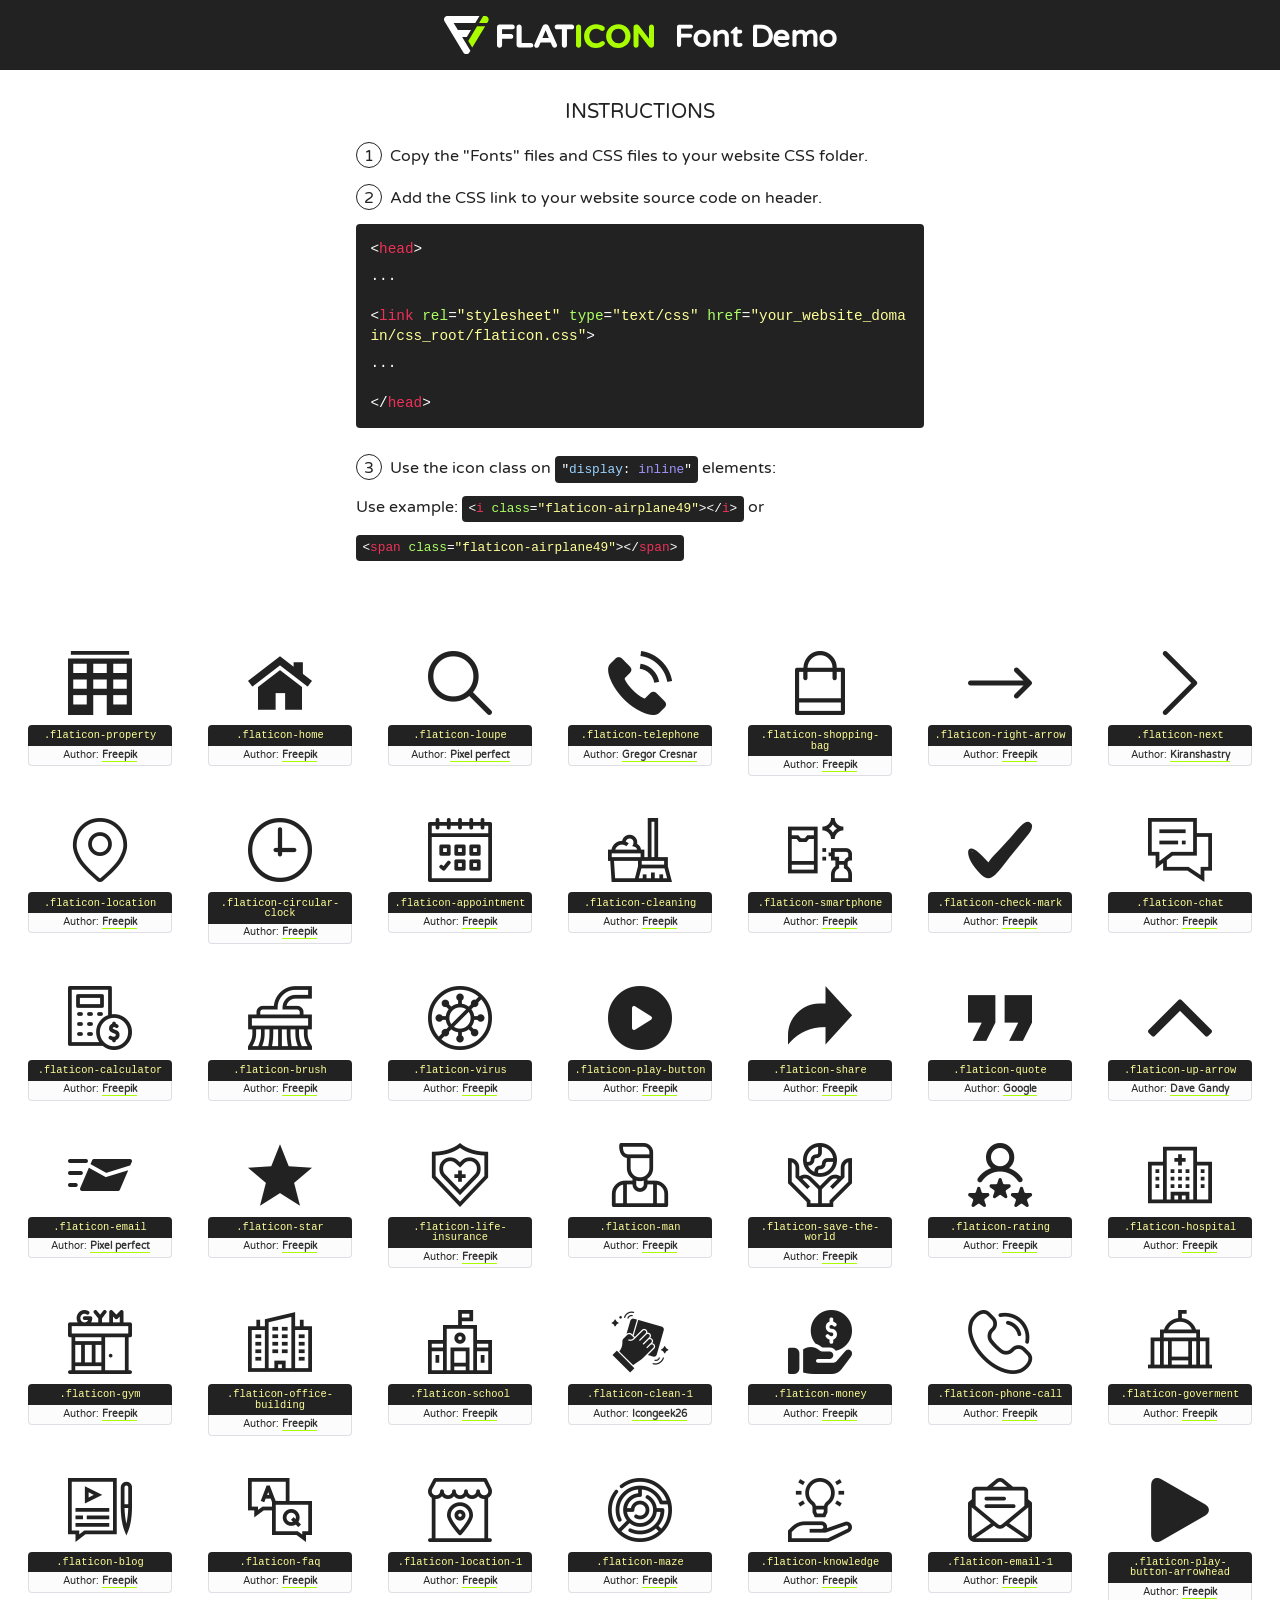
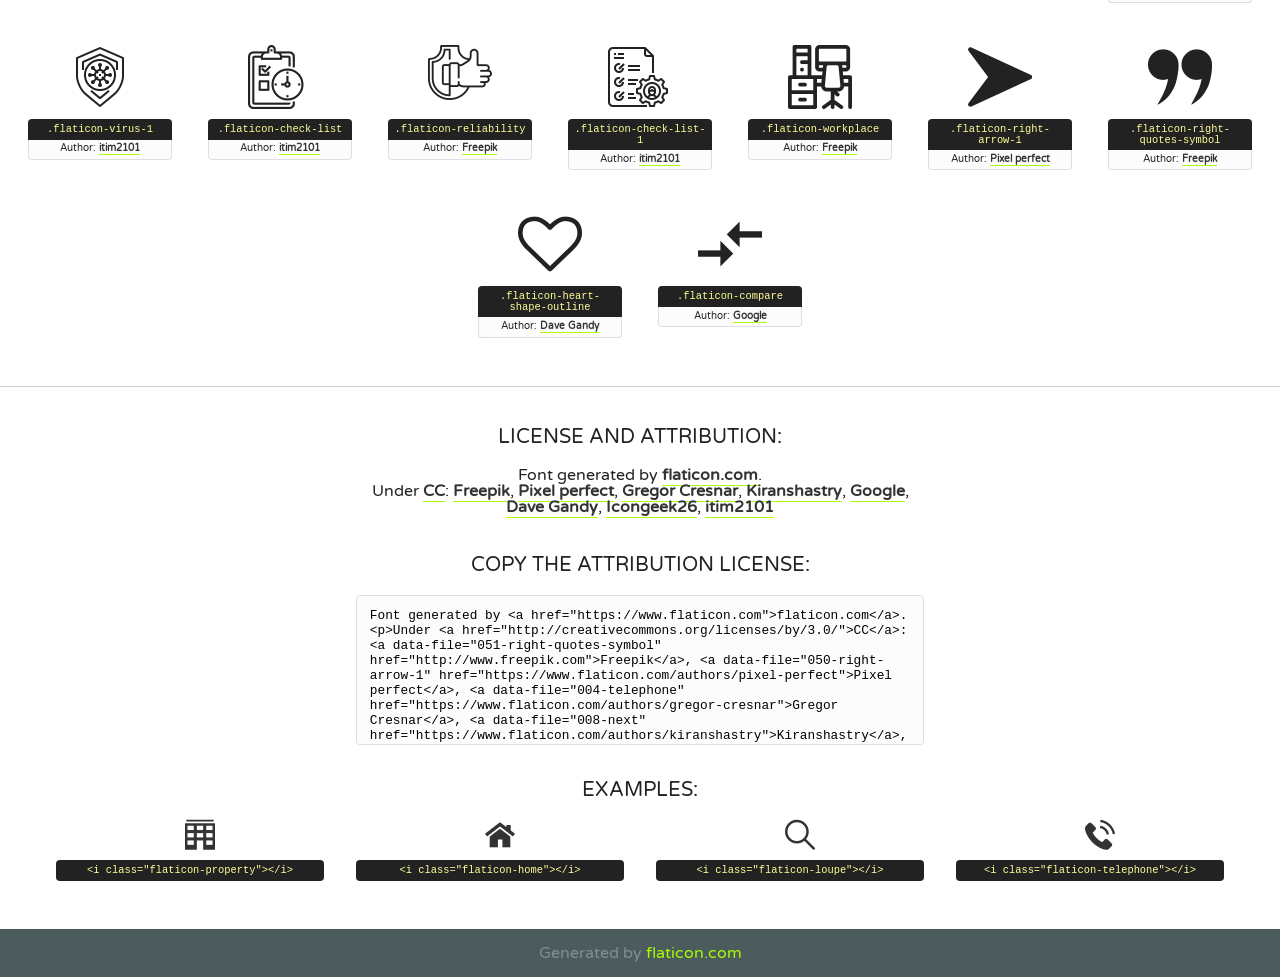
<file: assets/fonts/flaticon.html>
<!DOCTYPE html>
<!--
  Flaticon icon font: Flaticon
  Creation date: 24/12/2020 15:12
-->
<html>
<!DOCTYPE html>
<html>

<head>
    <title>Flaticon WebFont</title>
    <link href="http://fonts.googleapis.com/css?family=Varela+Round" rel="stylesheet" type="text/css" />
    <link rel="stylesheet" type="text/css" href="flaticon.css">
    <meta charset="UTF-8">
    <style>
    html, body, div, span, applet, object, iframe,
    h1, h2, h3, h4, h5, h6, p, blockquote, pre,
    a, abbr, acronym, address, big, cite, code,
    del, dfn, em, img, ins, kbd, q, s, samp,
    small, strike, strong, sub, sup, tt, var,
    b, u, i, center,
    dl, dt, dd, ol, ul, li,
    fieldset, form, label, legend,
    table, caption, tbody, tfoot, thead, tr, th, td,
    article, aside, canvas, details, embed, 
    figure, figcaption, footer, header, hgroup, 
    menu, nav, output, ruby, section, summary,
    time, mark, audio, video {
        margin: 0;
        padding: 0;
        border: 0;
        font-size: 100%;
        font: inherit;
        vertical-align: baseline;
    }
    /* HTML5 display-role reset for older browsers */
    article, aside, details, figcaption, figure, 
    footer, header, hgroup, menu, nav, section {
        display: block;
    }
    body {
        line-height: 1;
    }
    ol, ul {
        list-style: none;
    }
    blockquote, q {
        quotes: none;
    }
    blockquote:before, blockquote:after,
    q:before, q:after {
        content: '';
        content: none;
    }
    table {
        border-collapse: collapse;
        border-spacing: 0;
    }
    body {
        font-family: 'Varela Round', Helvetica, Arial, sans-serif;
        font-size: 16px;
        color: #222;
    }
    a {
        color: #333;
        border-bottom: 1px solid #a9fd00;
        font-weight: bold;
        text-decoration: none;
    }
    * {
        -moz-box-sizing: border-box;
        -webkit-box-sizing: border-box;
        box-sizing: border-box;
        margin: 0;
        padding: 0;
    }
    [class^="flaticon-"]:before, [class*=" flaticon-"]:before, [class^="flaticon-"]:after, [class*=" flaticon-"]:after {
        font-family: Flaticon;
        font-size: 30px;
        font-style: normal;
        margin-left: 20px;
        color: #333;
    }
    .wrapper {
        max-width: 600px;
        margin: auto;
        padding: 0 1em;
    }
    .title {
        font-size: 1.25em;
        text-align: center;
        margin-bottom: 1em;
        text-transform: uppercase;
    }
    header {
        text-align: center;
        background-color: #222;
        color: #fff;
        padding: 1em;
    }
    header .logo {
        width: 210px;
        height: 38px;
        display: inline-block;
        vertical-align: middle;
        margin-right: 1em;
        border: none;
    }
    header strong {
        font-size: 1.95em;
        font-weight: bold;
        vertical-align: middle;
        margin-top: 5px;
        display: inline-block;
    }
    .demo {
        margin: 2em auto;
        line-height: 1.25em;
    }
    .demo ul li {
        margin-bottom: 1em;
    }
    .demo ul li .num {
        color: #222;
        border-radius: 20px;
        display: inline-block;
        width: 26px;
        padding: 3px;
        height: 26px;
        text-align: center;
        margin-right: 0.5em;
        border: 1px solid #222;
    }
    .demo ul li code {
        background-color: #222;
        border-radius: 4px;
        padding: 0.25em 0.5em;
        display: inline-block;
        color: #fff;
        font-family: Consolas,Monaco,Lucida Console,Liberation Mono,DejaVu Sans Mono,Bitstream Vera Sans Mono,Courier New, monospace;
        font-weight: lighter;
        margin-top: 1em;
        font-size: 0.8em;
        word-break: break-all;
    }
    .demo ul li code.big {
        padding: 1em;
        font-size: 0.9em;
    }
    .demo ul li code .red {
        color: #EF3159;
    }
    .demo ul li code .green {
        color: #ACFF65;
    }
    .demo ul li code .yellow {
        color: #FFFF99;
    }
    .demo ul li code .blue {
        color: #99D3FF;
    }
    .demo ul li code .purple {
        color: #A295FF;
    }
    .demo ul li code .dots {
        margin-top: 0.5em;
        display: block;
    }
    #glyphs {
        border-bottom: 1px solid #ccc;
        padding: 2em 0;
        text-align: center;
    }
    .glyph {
        display: inline-block;
        width: 9em;
        margin: 1em;
        text-align: center;
        vertical-align: top;
        background: #FFF;
    }
    .glyph .glyph-icon {
        padding: 10px;
        display: block;
        font-family:"Flaticon";
        font-size: 64px;
        line-height: 1;
    }
    .glyph .glyph-icon:before {
        font-size: 64px;
        color: #222;
        margin-left: 0;
    }
    .class-name {
        font-size: 0.65em;
        background-color: #222;
        color: #fff;
        border-radius: 4px 4px 0 0;
        padding: 0.5em;
        color: #FFFF99;
        font-family: Consolas,Monaco,Lucida Console,Liberation Mono,DejaVu Sans Mono,Bitstream Vera Sans Mono,Courier New, monospace;
    }
    .author-name {
        font-size: 0.6em;
        background-color: #fcfcfd;
        border: 1px solid #DEDEE4;
        border-top: 0;
        border-radius: 0 0 4px 4px;
        padding: 0.5em;
    }
    .class-name:last-child {
        font-size: 10px;
        color:#888;
    }
    .class-name:last-child a {
        font-size: 10px;
        color:#555;
    }
    .class-name:last-child a:hover {
        color:#a9fd00;
    }
    .glyph > input {
        display: block;
        width: 100px;
        margin: 5px auto;
        text-align: center;
        font-size: 12px;
        cursor: text;
    }
    .glyph > input.icon-input {
        font-family:"Flaticon";
        font-size: 16px;
        margin-bottom: 10px;
    }
    .attribution .title {
        margin-top: 2em;
    }
    .attribution textarea {
        background-color: #fcfcfd;
        padding: 1em;
        border: none;
        box-shadow: none;
        border: 1px solid #DEDEE4;
        border-radius: 4px;
        resize: none;
        width: 100%;
        height: 150px;
        font-size: 0.8em;
        font-family: Consolas,Monaco,Lucida Console,Liberation Mono,DejaVu Sans Mono,Bitstream Vera Sans Mono,Courier New, monospace;
        -webkit-appearance: none;
    }
    .iconsuse {
        margin: 2em auto;
        text-align: center;
        max-width: 1200px;
    }
    .iconsuse:after {
        content: '';
        display: table;
        clear: both;
    }
    .iconsuse .image {
        float: left;
        width: 25%;
        padding: 0 1em;
    }
    .iconsuse .image p {
        margin-bottom: 1em;
    }
    .iconsuse .image span {
        display: block;
        font-size: 0.65em;
        background-color: #222;
        color: #fff;
        border-radius: 4px;
        padding: 0.5em;
        color: #FFFF99;
        margin-top: 1em;
        font-family: Consolas,Monaco,Lucida Console,Liberation Mono,DejaVu Sans Mono,Bitstream Vera Sans Mono,Courier New, monospace;
    }
    #footer {
        text-align: center;
        background-color: #4C5B5C;
        color: #7c9192;
        padding: 1em;
    }
    #footer a {
        border: none;
        color: #a9fd00;
        font-weight: normal;
    }
    @media (max-width: 960px) {
        .iconsuse .image {
            width: 50%;
        }
    }
    @media (max-width: 560px) {
        .iconsuse .image {
            width: 100%;
        }
    }
    </style>
</head>

<body class="characters-off">

    <header>
        <a href="https://www.flaticon.com" target="_blank" class="logo">
            <svg version="1.1" xmlns="http://www.w3.org/2000/svg" xmlns:xlink="http://www.w3.org/1999/xlink" xmlns:a="http://ns.adobe.com/AdobeSVGViewerExtensions/3.0/" viewBox="0 0 560.875 102.036" enable-background="new 0 0 560.875 102.036" xml:space="preserve">
                <defs>
                </defs>
                <g>
                    <g class="letters">
                        <path fill="#ffffff" d="M141.596,29.675c0-3.777,2.985-6.767,6.764-6.767h34.438c3.426,0,6.15,2.728,6.15,6.15
                        c0,3.43-2.724,6.149-6.15,6.149h-27.674v13.091h23.719c3.429,0,6.151,2.724,6.151,6.15c0,3.43-2.723,6.149-6.151,6.149h-23.719
                        v17.574c0,3.773-2.986,6.761-6.764,6.761c-3.779,0-6.764-2.989-6.764-6.761V29.675z"></path>
                        <path fill="#ffffff" d="M193.844,29.149c0-3.781,2.985-6.767,6.764-6.767c3.776,0,6.763,2.985,6.763,6.767v42.957h25.039
                        c3.426,0,6.149,2.726,6.149,6.153c0,3.425-2.723,6.15-6.149,6.15h-31.802c-3.779,0-6.764-2.986-6.764-6.768V29.149z"></path>
                        <path fill="#ffffff" d="M241.891,75.71l21.438-48.407c1.492-3.341,4.215-5.357,7.906-5.357h0.792
                        c3.686,0,6.323,2.017,7.815,5.357l21.439,48.407c0.436,0.967,0.701,1.845,0.701,2.723c0,3.602-2.809,6.501-6.414,6.501
                        c-3.161,0-5.269-1.845-6.499-4.655l-4.132-9.661h-27.059l-4.301,10.102c-1.144,2.631-3.426,4.214-6.237,4.214
                        c-3.517,0-6.24-2.81-6.24-6.325C241.1,77.64,241.451,76.677,241.891,75.71z M279.932,58.666l-8.521-20.297l-8.526,20.297H279.932
                        z"></path>
                        <path fill="#ffffff" d="M314.864,35.387H301.86c-3.429,0-6.239-2.813-6.239-6.238c0-3.429,2.811-6.24,6.239-6.24h39.533
                        c3.426,0,6.237,2.811,6.237,6.24c0,3.425-2.811,6.238-6.237,6.238h-13.001v42.785c0,3.773-2.99,6.761-6.764,6.761
                        c-3.779,0-6.764-2.989-6.764-6.761V35.387z"></path>
                        <path fill="#A9FD00" d="M352.615,29.149c0-3.781,2.985-6.767,6.767-6.767c3.774,0,6.761,2.985,6.761,6.767v49.024
                        c0,3.773-2.987,6.761-6.761,6.761c-3.781,0-6.767-2.989-6.767-6.761V29.149z"></path>
                        <path fill="#A9FD00" d="M374.132,53.836v-0.179c0-17.481,13.178-31.801,32.065-31.801c9.22,0,15.459,2.458,20.557,6.238
                        c1.402,1.054,2.637,2.985,2.637,5.357c0,3.692-2.985,6.59-6.681,6.59c-1.845,0-3.071-0.702-4.044-1.319
                        c-3.776-2.813-7.729-4.393-12.562-4.393c-10.364,0-17.831,8.611-17.831,19.154v0.173c0,10.542,7.291,19.329,17.831,19.329
                        c5.715,0,9.492-1.756,13.359-4.834c1.049-0.874,2.458-1.491,4.039-1.491c3.429,0,6.325,2.813,6.325,6.236
                        c0,2.106-1.056,3.78-2.282,4.834c-5.539,4.834-12.036,7.733-21.878,7.733C387.572,85.464,374.132,71.493,374.132,53.836z"></path>
                        <path fill="#A9FD00" d="M433.009,53.836v-0.179c0-17.481,13.79-31.801,32.766-31.801c18.981,0,32.592,14.143,32.592,31.628v0.173
                        c0,17.483-13.785,31.807-32.769,31.807C446.625,85.464,433.009,71.32,433.009,53.836z M484.224,53.836v-0.179
                        c0-10.539-7.725-19.326-18.626-19.326c-10.893,0-18.449,8.611-18.449,19.154v0.173c0,10.542,7.73,19.329,18.626,19.329
                        C476.676,72.986,484.224,64.378,484.224,53.836z"></path>
                        <path fill="#A9FD00" d="M506.233,29.321c0-3.774,2.99-6.763,6.767-6.763h1.401c3.252,0,5.183,1.583,7.029,3.953l26.093,34.265
                        V29.059c0-3.692,2.99-6.677,6.681-6.677c3.683,0,6.671,2.985,6.671,6.677v48.934c0,3.78-2.987,6.765-6.764,6.765h-0.436
                        c-3.257,0-5.188-1.581-7.034-3.953l-27.056-35.492v32.944c0,3.687-2.985,6.676-6.678,6.676c-3.683,0-6.673-2.989-6.673-6.676
                        V29.321z"></path>
                    </g>
                    <g class="insignia">
                        <path fill="#ffffff" d="M48.372,56.137h12.517l11.156-18.537H37.186L25.688,18.539h57.825L94.668,0H9.271
                        C5.925,0,2.842,1.801,1.198,4.716c-1.644,2.907-1.593,6.482,0.134,9.343l50.38,83.501c1.678,2.781,4.689,4.476,7.938,4.476
                        c3.246,0,6.257-1.695,7.935-4.476l2.898-4.804L48.372,56.137z"></path>
                        <g class="i">
                            <path fill="#A9FD00" d="M93.575,18.539h0.031v0.004l21.652,0.004l2.705-4.488c1.727-2.861,1.778-6.436,0.133-9.343
                            C116.454,1.801,113.371,0,110.026,0h-5.294L93.575,18.539z"></path>
                            <polygon fill="#A9FD00" points="88.291,27.356 64.725,66.486 75.519,84.404 109.942,27.356"></polygon>
                        </g>
                    </g>
                </g>
            </svg>
        </a>
        <strong>Font Demo</strong>
    </header>


    <section class="demo wrapper">

        <p class="title">Instructions</p>

        <ul>
            <li>
                <span class="num">1</span>Copy the "Fonts" files and CSS files to your website CSS folder.
            </li>
            <li>
                <span class="num">2</span>Add the CSS link to your website source code on header.
                <code class="big">
                    &lt;<span class="red">head</span>&gt;
                    <br/><span class="dots">...</span>
                    <br/>&lt;<span class="red">link</span> <span class="green">rel</span>=<span class="yellow">"stylesheet"</span> <span class="green">type</span>=<span class="yellow">"text/css"</span> <span class="green">href</span>=<span class="yellow">"your_website_domain/css_root/flaticon.css"</span>&gt;
                    <br/><span class="dots">...</span>
                    <br/>&lt;/<span class="red">head</span>&gt;
                </code>
            </li>

            <li>
                <p>
                    <span class="num">3</span>Use the icon class on <code>"<span class="blue">display</span>:<span class="purple"> inline</span>"</code> elements:
                    <br />
                    Use example: <code>&lt;<span class="red">i</span> <span class="green">class</span>=<span class="yellow">&quot;flaticon-airplane49&quot;</span>&gt;&lt;/<span class="red">i</span>&gt;</code> or <code>&lt;<span class="red">span</span> <span class="green">class</span>=<span class="yellow">&quot;flaticon-airplane49&quot;</span>&gt;&lt;/<span class="red">span</span>&gt;</code>
            </li>
        </ul>

    </section>




   <section id="glyphs">          
    
      
        <div class="glyph"><div class="glyph-icon flaticon-property"></div>
            <div class="class-name">.flaticon-property</div>
            <div class="author-name">Author: <a data-file="001-property" href="http://www.freepik.com">Freepik</a> </div> 
        </div>        
        
        <div class="glyph"><div class="glyph-icon flaticon-home"></div>
            <div class="class-name">.flaticon-home</div>
            <div class="author-name">Author: <a data-file="002-home" href="http://www.freepik.com">Freepik</a> </div> 
        </div>        
        
        <div class="glyph"><div class="glyph-icon flaticon-loupe"></div>
            <div class="class-name">.flaticon-loupe</div>
            <div class="author-name">Author: <a data-file="003-loupe" href="https://www.flaticon.com/authors/pixel-perfect">Pixel perfect</a> </div> 
        </div>        
        
        <div class="glyph"><div class="glyph-icon flaticon-telephone"></div>
            <div class="class-name">.flaticon-telephone</div>
            <div class="author-name">Author: <a data-file="004-telephone" href="https://www.flaticon.com/authors/gregor-cresnar">Gregor Cresnar</a> </div> 
        </div>        
        
        <div class="glyph"><div class="glyph-icon flaticon-shopping-bag"></div>
            <div class="class-name">.flaticon-shopping-bag</div>
            <div class="author-name">Author: <a data-file="006-shopping-bag" href="http://www.freepik.com">Freepik</a> </div> 
        </div>        
        
        <div class="glyph"><div class="glyph-icon flaticon-right-arrow"></div>
            <div class="class-name">.flaticon-right-arrow</div>
            <div class="author-name">Author: <a data-file="007-right-arrow" href="http://www.freepik.com">Freepik</a> </div> 
        </div>        
        
        <div class="glyph"><div class="glyph-icon flaticon-next"></div>
            <div class="class-name">.flaticon-next</div>
            <div class="author-name">Author: <a data-file="008-next" href="https://www.flaticon.com/authors/kiranshastry">Kiranshastry</a> </div> 
        </div>        
        
        <div class="glyph"><div class="glyph-icon flaticon-location"></div>
            <div class="class-name">.flaticon-location</div>
            <div class="author-name">Author: <a data-file="009-location" href="http://www.freepik.com">Freepik</a> </div> 
        </div>        
        
        <div class="glyph"><div class="glyph-icon flaticon-circular-clock"></div>
            <div class="class-name">.flaticon-circular-clock</div>
            <div class="author-name">Author: <a data-file="010-circular-clock" href="http://www.freepik.com">Freepik</a> </div> 
        </div>        
        
        <div class="glyph"><div class="glyph-icon flaticon-appointment"></div>
            <div class="class-name">.flaticon-appointment</div>
            <div class="author-name">Author: <a data-file="011-appointment" href="http://www.freepik.com">Freepik</a> </div> 
        </div>        
        
        <div class="glyph"><div class="glyph-icon flaticon-cleaning"></div>
            <div class="class-name">.flaticon-cleaning</div>
            <div class="author-name">Author: <a data-file="012-cleaning" href="http://www.freepik.com">Freepik</a> </div> 
        </div>        
        
        <div class="glyph"><div class="glyph-icon flaticon-smartphone"></div>
            <div class="class-name">.flaticon-smartphone</div>
            <div class="author-name">Author: <a data-file="013-smartphone" href="http://www.freepik.com">Freepik</a> </div> 
        </div>        
        
        <div class="glyph"><div class="glyph-icon flaticon-check-mark"></div>
            <div class="class-name">.flaticon-check-mark</div>
            <div class="author-name">Author: <a data-file="014-check-mark" href="http://www.freepik.com">Freepik</a> </div> 
        </div>        
        
        <div class="glyph"><div class="glyph-icon flaticon-chat"></div>
            <div class="class-name">.flaticon-chat</div>
            <div class="author-name">Author: <a data-file="015-chat" href="http://www.freepik.com">Freepik</a> </div> 
        </div>        
        
        <div class="glyph"><div class="glyph-icon flaticon-calculator"></div>
            <div class="class-name">.flaticon-calculator</div>
            <div class="author-name">Author: <a data-file="016-calculator" href="http://www.freepik.com">Freepik</a> </div> 
        </div>        
        
        <div class="glyph"><div class="glyph-icon flaticon-brush"></div>
            <div class="class-name">.flaticon-brush</div>
            <div class="author-name">Author: <a data-file="017-brush" href="http://www.freepik.com">Freepik</a> </div> 
        </div>        
        
        <div class="glyph"><div class="glyph-icon flaticon-virus"></div>
            <div class="class-name">.flaticon-virus</div>
            <div class="author-name">Author: <a data-file="018-virus" href="http://www.freepik.com">Freepik</a> </div> 
        </div>        
        
        <div class="glyph"><div class="glyph-icon flaticon-play-button"></div>
            <div class="class-name">.flaticon-play-button</div>
            <div class="author-name">Author: <a data-file="019-play-button" href="http://www.freepik.com">Freepik</a> </div> 
        </div>        
        
        <div class="glyph"><div class="glyph-icon flaticon-share"></div>
            <div class="class-name">.flaticon-share</div>
            <div class="author-name">Author: <a data-file="020-share" href="http://www.freepik.com">Freepik</a> </div> 
        </div>        
        
        <div class="glyph"><div class="glyph-icon flaticon-quote"></div>
            <div class="class-name">.flaticon-quote</div>
            <div class="author-name">Author: <a data-file="021-quote" href="https://www.flaticon.com/authors/google">Google</a> </div> 
        </div>        
        
        <div class="glyph"><div class="glyph-icon flaticon-up-arrow"></div>
            <div class="class-name">.flaticon-up-arrow</div>
            <div class="author-name">Author: <a data-file="022-up-arrow" href="https://www.flaticon.com/authors/dave-gandy">Dave Gandy</a> </div> 
        </div>        
        
        <div class="glyph"><div class="glyph-icon flaticon-email"></div>
            <div class="class-name">.flaticon-email</div>
            <div class="author-name">Author: <a data-file="023-email" href="https://www.flaticon.com/authors/pixel-perfect">Pixel perfect</a> </div> 
        </div>        
        
        <div class="glyph"><div class="glyph-icon flaticon-star"></div>
            <div class="class-name">.flaticon-star</div>
            <div class="author-name">Author: <a data-file="024-star" href="http://www.freepik.com">Freepik</a> </div> 
        </div>        
        
        <div class="glyph"><div class="glyph-icon flaticon-life-insurance"></div>
            <div class="class-name">.flaticon-life-insurance</div>
            <div class="author-name">Author: <a data-file="025-life-insurance" href="http://www.freepik.com">Freepik</a> </div> 
        </div>        
        
        <div class="glyph"><div class="glyph-icon flaticon-man"></div>
            <div class="class-name">.flaticon-man</div>
            <div class="author-name">Author: <a data-file="026-man" href="http://www.freepik.com">Freepik</a> </div> 
        </div>        
        
        <div class="glyph"><div class="glyph-icon flaticon-save-the-world"></div>
            <div class="class-name">.flaticon-save-the-world</div>
            <div class="author-name">Author: <a data-file="027-save-the-world" href="http://www.freepik.com">Freepik</a> </div> 
        </div>        
        
        <div class="glyph"><div class="glyph-icon flaticon-rating"></div>
            <div class="class-name">.flaticon-rating</div>
            <div class="author-name">Author: <a data-file="028-rating" href="http://www.freepik.com">Freepik</a> </div> 
        </div>        
        
        <div class="glyph"><div class="glyph-icon flaticon-hospital"></div>
            <div class="class-name">.flaticon-hospital</div>
            <div class="author-name">Author: <a data-file="029-hospital" href="http://www.freepik.com">Freepik</a> </div> 
        </div>        
        
        <div class="glyph"><div class="glyph-icon flaticon-gym"></div>
            <div class="class-name">.flaticon-gym</div>
            <div class="author-name">Author: <a data-file="030-gym" href="http://www.freepik.com">Freepik</a> </div> 
        </div>        
        
        <div class="glyph"><div class="glyph-icon flaticon-office-building"></div>
            <div class="class-name">.flaticon-office-building</div>
            <div class="author-name">Author: <a data-file="031-office-building" href="http://www.freepik.com">Freepik</a> </div> 
        </div>        
        
        <div class="glyph"><div class="glyph-icon flaticon-school"></div>
            <div class="class-name">.flaticon-school</div>
            <div class="author-name">Author: <a data-file="032-school" href="http://www.freepik.com">Freepik</a> </div> 
        </div>        
        
        <div class="glyph"><div class="glyph-icon flaticon-clean-1"></div>
            <div class="class-name">.flaticon-clean-1</div>
            <div class="author-name">Author: <a data-file="033-clean-1" href="https://www.flaticon.com/authors/icongeek26">Icongeek26</a> </div> 
        </div>        
        
        <div class="glyph"><div class="glyph-icon flaticon-money"></div>
            <div class="class-name">.flaticon-money</div>
            <div class="author-name">Author: <a data-file="034-money" href="http://www.freepik.com">Freepik</a> </div> 
        </div>        
        
        <div class="glyph"><div class="glyph-icon flaticon-phone-call"></div>
            <div class="class-name">.flaticon-phone-call</div>
            <div class="author-name">Author: <a data-file="035-phone-call" href="http://www.freepik.com">Freepik</a> </div> 
        </div>        
        
        <div class="glyph"><div class="glyph-icon flaticon-goverment"></div>
            <div class="class-name">.flaticon-goverment</div>
            <div class="author-name">Author: <a data-file="036-goverment" href="http://www.freepik.com">Freepik</a> </div> 
        </div>        
        
        <div class="glyph"><div class="glyph-icon flaticon-blog"></div>
            <div class="class-name">.flaticon-blog</div>
            <div class="author-name">Author: <a data-file="037-blog" href="http://www.freepik.com">Freepik</a> </div> 
        </div>        
        
        <div class="glyph"><div class="glyph-icon flaticon-faq"></div>
            <div class="class-name">.flaticon-faq</div>
            <div class="author-name">Author: <a data-file="038-faq" href="http://www.freepik.com">Freepik</a> </div> 
        </div>        
        
        <div class="glyph"><div class="glyph-icon flaticon-location-1"></div>
            <div class="class-name">.flaticon-location-1</div>
            <div class="author-name">Author: <a data-file="039-location-1" href="http://www.freepik.com">Freepik</a> </div> 
        </div>        
        
        <div class="glyph"><div class="glyph-icon flaticon-maze"></div>
            <div class="class-name">.flaticon-maze</div>
            <div class="author-name">Author: <a data-file="040-maze" href="http://www.freepik.com">Freepik</a> </div> 
        </div>        
        
        <div class="glyph"><div class="glyph-icon flaticon-knowledge"></div>
            <div class="class-name">.flaticon-knowledge</div>
            <div class="author-name">Author: <a data-file="041-knowledge" href="http://www.freepik.com">Freepik</a> </div> 
        </div>        
        
        <div class="glyph"><div class="glyph-icon flaticon-email-1"></div>
            <div class="class-name">.flaticon-email-1</div>
            <div class="author-name">Author: <a data-file="042-email-1" href="http://www.freepik.com">Freepik</a> </div> 
        </div>        
        
        <div class="glyph"><div class="glyph-icon flaticon-play-button-arrowhead"></div>
            <div class="class-name">.flaticon-play-button-arrowhead</div>
            <div class="author-name">Author: <a data-file="043-play-button-arrowhead" href="http://www.freepik.com">Freepik</a> </div> 
        </div>        
        
        <div class="glyph"><div class="glyph-icon flaticon-virus-1"></div>
            <div class="class-name">.flaticon-virus-1</div>
            <div class="author-name">Author: <a data-file="044-virus-1" href="https://www.flaticon.com/authors/itim2101">itim2101</a> </div> 
        </div>        
        
        <div class="glyph"><div class="glyph-icon flaticon-check-list"></div>
            <div class="class-name">.flaticon-check-list</div>
            <div class="author-name">Author: <a data-file="045-check-list" href="https://www.flaticon.com/authors/itim2101">itim2101</a> </div> 
        </div>        
        
        <div class="glyph"><div class="glyph-icon flaticon-reliability"></div>
            <div class="class-name">.flaticon-reliability</div>
            <div class="author-name">Author: <a data-file="046-reliability" href="http://www.freepik.com">Freepik</a> </div> 
        </div>        
        
        <div class="glyph"><div class="glyph-icon flaticon-check-list-1"></div>
            <div class="class-name">.flaticon-check-list-1</div>
            <div class="author-name">Author: <a data-file="047-check-list-1" href="https://www.flaticon.com/authors/itim2101">itim2101</a> </div> 
        </div>        
        
        <div class="glyph"><div class="glyph-icon flaticon-workplace"></div>
            <div class="class-name">.flaticon-workplace</div>
            <div class="author-name">Author: <a data-file="048-workplace" href="http://www.freepik.com">Freepik</a> </div> 
        </div>        
        
        <div class="glyph"><div class="glyph-icon flaticon-right-arrow-1"></div>
            <div class="class-name">.flaticon-right-arrow-1</div>
            <div class="author-name">Author: <a data-file="050-right-arrow-1" href="https://www.flaticon.com/authors/pixel-perfect">Pixel perfect</a> </div> 
        </div>        
        
        <div class="glyph"><div class="glyph-icon flaticon-right-quotes-symbol"></div>
            <div class="class-name">.flaticon-right-quotes-symbol</div>
            <div class="author-name">Author: <a data-file="051-right-quotes-symbol" href="http://www.freepik.com">Freepik</a> </div> 
        </div>        
        
        <div class="glyph"><div class="glyph-icon flaticon-heart-shape-outline"></div>
            <div class="class-name">.flaticon-heart-shape-outline</div>
            <div class="author-name">Author: <a data-file="052-heart-shape-outline" href="https://www.flaticon.com/authors/dave-gandy">Dave Gandy</a> </div> 
        </div>        
        
        <div class="glyph"><div class="glyph-icon flaticon-compare"></div>
            <div class="class-name">.flaticon-compare</div>
            <div class="author-name">Author: <a data-file="053-compare" href="https://www.flaticon.com/authors/google">Google</a> </div> 
        </div>        
        

    </section>



    <section class="attribution wrapper"   style="text-align:center;">

      <div class="title">License and attribution:</div><div class="attrDiv">Font generated by <a href="https://www.flaticon.com">flaticon.com</a>. <div><p>Under <a href="http://creativecommons.org/licenses/by/3.0/">CC</a>: <a data-file="051-right-quotes-symbol" href="http://www.freepik.com">Freepik</a>, <a data-file="050-right-arrow-1" href="https://www.flaticon.com/authors/pixel-perfect">Pixel perfect</a>, <a data-file="004-telephone" href="https://www.flaticon.com/authors/gregor-cresnar">Gregor Cresnar</a>, <a data-file="008-next" href="https://www.flaticon.com/authors/kiranshastry">Kiranshastry</a>, <a data-file="053-compare" href="https://www.flaticon.com/authors/google">Google</a>, <a data-file="052-heart-shape-outline" href="https://www.flaticon.com/authors/dave-gandy">Dave Gandy</a>, <a data-file="033-clean-1" href="https://www.flaticon.com/authors/icongeek26">Icongeek26</a>, <a data-file="047-check-list-1" href="https://www.flaticon.com/authors/itim2101">itim2101</a></p>  </div>
      </div>
      <div class="title">Copy the Attribution License:</div>

    <textarea onclick="this.focus();this.select();">Font generated by &lt;a href=&quot;https://www.flaticon.com&quot;&gt;flaticon.com&lt;/a&gt;. <p>Under <a href="http://creativecommons.org/licenses/by/3.0/">CC</a>: <a data-file="051-right-quotes-symbol" href="http://www.freepik.com">Freepik</a>, <a data-file="050-right-arrow-1" href="https://www.flaticon.com/authors/pixel-perfect">Pixel perfect</a>, <a data-file="004-telephone" href="https://www.flaticon.com/authors/gregor-cresnar">Gregor Cresnar</a>, <a data-file="008-next" href="https://www.flaticon.com/authors/kiranshastry">Kiranshastry</a>, <a data-file="053-compare" href="https://www.flaticon.com/authors/google">Google</a>, <a data-file="052-heart-shape-outline" href="https://www.flaticon.com/authors/dave-gandy">Dave Gandy</a>, <a data-file="033-clean-1" href="https://www.flaticon.com/authors/icongeek26">Icongeek26</a>, <a data-file="047-check-list-1" href="https://www.flaticon.com/authors/itim2101">itim2101</a></p>  
     </textarea>

    </section>

    <section class="iconsuse">

          <div class="title">Examples:</div>            
             
            <div class="image">
                <p>
                    <i class="glyph-icon flaticon-property"></i> 
                    <span>&lt;i class=&quot;flaticon-property&quot;&gt;&lt;/i&gt;</span>
                </p>
            </div>
            
            <div class="image">
                <p>
                    <i class="glyph-icon flaticon-home"></i> 
                    <span>&lt;i class=&quot;flaticon-home&quot;&gt;&lt;/i&gt;</span>
                </p>
            </div>
            
            <div class="image">
                <p>
                    <i class="glyph-icon flaticon-loupe"></i> 
                    <span>&lt;i class=&quot;flaticon-loupe&quot;&gt;&lt;/i&gt;</span>
                </p>
            </div>
            
            <div class="image">
                <p>
                    <i class="glyph-icon flaticon-telephone"></i> 
                    <span>&lt;i class=&quot;flaticon-telephone&quot;&gt;&lt;/i&gt;</span>
                </p>
            </div>
                       
        </div>
                            
    </section>

<div id="footer">
    <div>Generated by <a href="https://www.flaticon.com">flaticon.com</a>
    </div>
</div>



</body>
</html>
</file>
<file: assets/fonts/flaticon.css>
/*
  	Flaticon icon font: Flaticon
  	Creation date: 24/12/2020 15:12
  	*/

@font-face {
  font-family: "Flaticon";
  src: url("./Flaticon.eot");
  src: url("./Flaticon.eot?#iefix") format("embedded-opentype"),
       url("./Flaticon.woff2") format("woff2"),
       url("./Flaticon.woff") format("woff"),
       url("./Flaticon.ttf") format("truetype"),
       url("./Flaticon.svg#Flaticon") format("svg");
  font-weight: normal;
  font-style: normal;
}

@media screen and (-webkit-min-device-pixel-ratio:0) {
  @font-face {
    font-family: "Flaticon";
    src: url("./Flaticon.svg#Flaticon") format("svg");
  }
}

[class^="flaticon-"]:before, [class*=" flaticon-"]:before,
[class^="flaticon-"]:after, [class*=" flaticon-"]:after {   
  font-family: Flaticon;
        font-size: 20px;
font-style: normal;
margin-left: 20px;
}

.flaticon-property:before { content: "\f100"; }
.flaticon-home:before { content: "\f101"; }
.flaticon-loupe:before { content: "\f102"; }
.flaticon-telephone:before { content: "\f103"; }
.flaticon-shopping-bag:before { content: "\f104"; }
.flaticon-right-arrow:before { content: "\f105"; }
.flaticon-next:before { content: "\f106"; }
.flaticon-location:before { content: "\f107"; }
.flaticon-circular-clock:before { content: "\f108"; }
.flaticon-appointment:before { content: "\f109"; }
.flaticon-cleaning:before { content: "\f10a"; }
.flaticon-smartphone:before { content: "\f10b"; }
.flaticon-check-mark:before { content: "\f10c"; }
.flaticon-chat:before { content: "\f10d"; }
.flaticon-calculator:before { content: "\f10e"; }
.flaticon-brush:before { content: "\f10f"; }
.flaticon-virus:before { content: "\f110"; }
.flaticon-play-button:before { content: "\f111"; }
.flaticon-share:before { content: "\f112"; }
.flaticon-quote:before { content: "\f113"; }
.flaticon-up-arrow:before { content: "\f114"; }
.flaticon-email:before { content: "\f115"; }
.flaticon-star:before { content: "\f116"; }
.flaticon-life-insurance:before { content: "\f117"; }
.flaticon-man:before { content: "\f118"; }
.flaticon-save-the-world:before { content: "\f119"; }
.flaticon-rating:before { content: "\f11a"; }
.flaticon-hospital:before { content: "\f11b"; }
.flaticon-gym:before { content: "\f11c"; }
.flaticon-office-building:before { content: "\f11d"; }
.flaticon-school:before { content: "\f11e"; }
.flaticon-clean-1:before { content: "\f11f"; }
.flaticon-money:before { content: "\f120"; }
.flaticon-phone-call:before { content: "\f121"; }
.flaticon-goverment:before { content: "\f122"; }
.flaticon-blog:before { content: "\f123"; }
.flaticon-faq:before { content: "\f124"; }
.flaticon-location-1:before { content: "\f125"; }
.flaticon-maze:before { content: "\f126"; }
.flaticon-knowledge:before { content: "\f127"; }
.flaticon-email-1:before { content: "\f128"; }
.flaticon-play-button-arrowhead:before { content: "\f129"; }
.flaticon-virus-1:before { content: "\f12a"; }
.flaticon-check-list:before { content: "\f12b"; }
.flaticon-reliability:before { content: "\f12c"; }
.flaticon-check-list-1:before { content: "\f12d"; }
.flaticon-workplace:before { content: "\f12e"; }
.flaticon-right-arrow-1:before { content: "\f12f"; }
.flaticon-right-quotes-symbol:before { content: "\f130"; }
.flaticon-heart-shape-outline:before { content: "\f131"; }
.flaticon-compare:before { content: "\f132"; }
</file>
